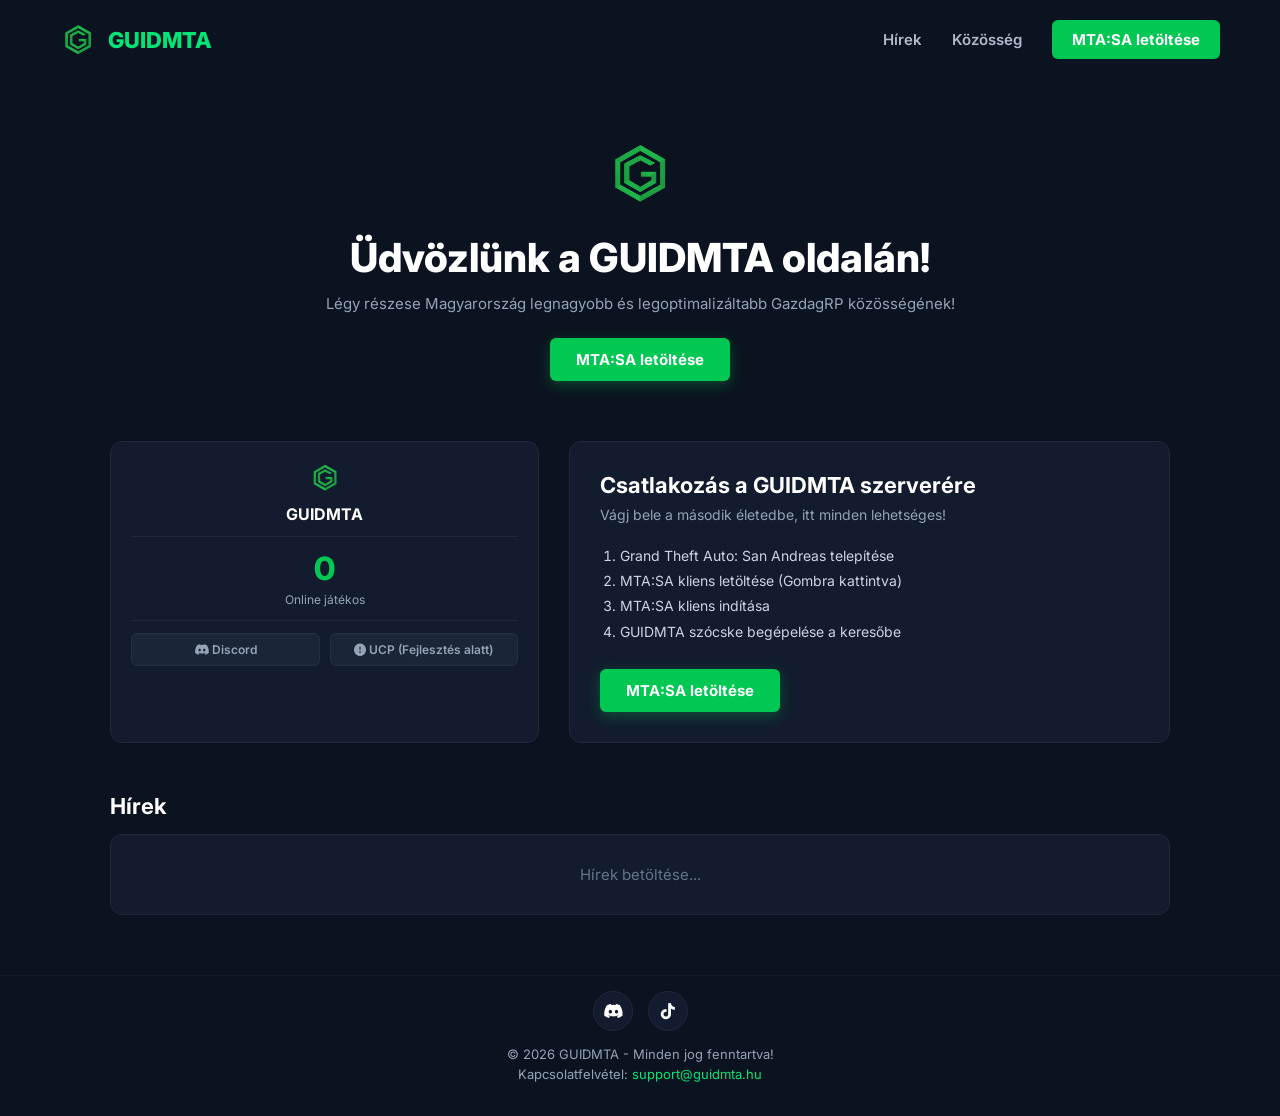
<file: index.html>
<!DOCTYPE html>
<html lang="hu">
<head>
    <meta charset="UTF-8">
    <meta name="viewport" content="width=device-width, initial-scale=1.0">
    <title>GUIDMTA - GazdagRP</title>
    <!-- Google Fonts -->
    <link href="https://fonts.googleapis.com/css2?family=Inter:wght@400;600;700;800&display=swap" rel="stylesheet">
    <!-- FontAwesome az ikonokhoz -->
    <link rel="stylesheet" href="https://cdnjs.cloudflare.com/ajax/libs/font-awesome/6.4.0/css/all.min.css">
    <!-- CSS Stílusfájl -->
    <link rel="stylesheet" href="style.css">
</head>
<body>

    <!-- Felső Navigációs Sáv -->
    <header class="navbar">
        <div class="logo-container">
            <img src="guidmta.png" alt="GUIDMTA Logo" class="logo-img">
            <span class="logo-text">GUIDMTA</span>
        </div>
        <nav class="nav-links">
            <a href="#hirek">Hírek</a>
            <!-- ITT MÓDOSÍTVA: A Közösség gomb a legeslegaljára ugrik -->
            <a href="#kozosseg" class="active">Közösség</a>
            <a href="https://mtasa.com/" target="_blank" class="btn-download">MTA:SA letöltése</a>
        </nav>
    </header>

    <!-- Fő Tartalom (Hero Szekció) -->
    <main class="main-container">
        <section class="hero">
            <img src="guidmta.png" alt="GUIDMTA Logo Nagy" class="hero-logo">
            <h1>Üdvözlünk a GUIDMTA oldalán!</h1>
            <p>Légy részese Magyarország legnagyobb és legoptimalizáltabb GazdagRP közösségének!</p>
            <a href="https://mtasa.com/" target="_blank" class="btn-download-large">MTA:SA letöltése</a>
        </section>

        <!-- Kártyák Szekció -->
        <section class="cards-section">
            <!-- Bal oldali kártya: Státusz és gombok -->
            <div class="card status-card">
                <div class="card-logo-area">
                    <img src="guidmta.png" alt="GUIDMTA Logo" class="card-logo">
                    <h2>GUIDMTA</h2>
                </div>
                <div class="divider"></div>
                <div class="player-count">
                    <!-- Valós játékosszám ID -->
                    <span class="number" id="player-count">0</span>
                    <span class="label">Online játékos</span>
                </div>
                <div class="divider"></div>
                <div class="card-buttons">
                    <a href="https://discord.gg/QNmkbCxYd" target="_blank" class="social-btn"><i class="fa-brands fa-discord"></i> Discord</a>
                    <a href="#" class="social-btn disabled"><i class="fa-solid fa-circle-exclamation"></i> UCP (Fejlesztés alatt)</a>
                </div>
            </div>

            <!-- Jobb oldali kártya: Csatlakozás -->
            <div class="card join-card">
                <h2>Csatlakozás a GUIDMTA szerverére</h2>
                <p class="join-sub">Vágj bele a második életedbe, itt minden lehetséges!</p>
                
                <ol class="steps-list">
                    <li>Grand Theft Auto: San Andreas telepítése</li>
                    <li>MTA:SA kliens letöltése (Gombra kattintva)</li>
                    <li>MTA:SA kliens indítása</li>
                    <li>GUIDMTA szócske begépelése a keresőbe</li>
                </ol>

                <a href="https://mtasa.com/" target="_blank" class="btn-download-large">MTA:SA letöltése</a>
            </div>
        </section>

        <!-- Hírek Szekció -->
        <section class="news-section" id="hirek">
            <h2>Hírek</h2>
            <div class="news-box">
                <p>Hírek betöltése...</p>
            </div>
        </section>
    </main>

    <!-- Lábléc (ID-val ellátva, hogy ide ugorjon a Közösség gomb) -->
    <footer class="footer" id="kozosseg">
        <div class="footer-socials">
            <a href="https://discord.gg/QNmkbCxYd" target="_blank" class="footer-icon discord-icon"><i class="fa-brands fa-discord"></i></a>
            <a href="#" class="footer-icon tiktok-icon"><i class="fa-brands fa-tiktok"></i></a>
        </div>
        <div class="footer-bottom-text">
            <p>&copy; 2026 GUIDMTA - Minden jog fenntartva!</p>
            <p>Kapcsolatfelvétel: <a href="mailto:support@guidmta.hu">support@guidmta.hu</a></p>
        </div>
    </footer>

    <!-- JÁTÉKOSSZÁM LEKÉRDEZŐ SCRIPT -->
    <script>
        const serverIp = '212.73.137.40'; 
        const serverPort = 22206; 

        async function updatePlayerCount() {
            try {
                let response = await fetch(`https://api.gametracker.rs/api/v1/server/info/${serverIp}:${serverPort}`);
                let data = await response.json();
                if(data && data.players) {
                    document.getElementById('player-count').innerText = data.players;
                }
            } catch (error) {
                document.getElementById('player-count').innerText = '0';
            }
        }

        updatePlayerCount();
        setInterval(updatePlayerCount, 60000);
    </script>

</body>
</html>
</file>
<file: style.css>
/* Alap beállítások */
* {
    margin: 0;
    padding: 0;
    box-sizing: border-box;
    font-family: 'Inter', sans-serif;
}

body {
    background-color: #0b1320;
    color: #ffffff;
    min-height: 100vh;
    display: flex;
    flex-direction: column;
}

/* Navigációs sáv */
.navbar {
    display: flex;
    justify-content: space-between;
    align-items: center;
    padding: 20px 60px;
}

.logo-container {
    display: flex;
    align-items: center;
    gap: 12px;
}

.logo-img {
    width: 36px;
    height: 36px;
    object-fit: contain;
}

.logo-text {
    font-size: 22px;
    font-weight: 800;
    color: #00e676;
}

.nav-links {
    display: flex;
    align-items: center;
    gap: 30px;
}

.nav-links a {
    text-decoration: none;
    color: #b0bacc;
    font-size: 15px;
    font-weight: 600;
    transition: color 0.2s;
}

.nav-links a:hover {
    color: #ffffff;
}

.btn-download {
    background-color: #00c853 !important;
    color: #ffffff !important;
    padding: 10px 20px;
    border-radius: 6px;
    font-weight: 700 !important;
}

/* Fő konténer - Visszaállítva szélesre, mint az első képen */
.main-container {
    max-width: 1100px;
    margin: 0 auto;
    width: 100%;
    padding: 20px;
    flex: 1;
}

/* Hero Szekció */
.hero {
    text-align: center;
    padding: 40px 20px 60px 20px;
}

.hero-logo {
    width: 70px;
    height: 70px;
    object-fit: contain;
    margin-bottom: 20px;
}

.hero h1 {
    font-size: 40px;
    font-weight: 800;
    margin-bottom: 12px;
}

.hero p {
    font-size: 15px;
    color: #94a3b8;
    margin-bottom: 25px;
}

.btn-download-large {
    display: inline-block;
    background-color: #00c853;
    color: #ffffff;
    padding: 12px 26px;
    border-radius: 6px;
    font-size: 15px;
    font-weight: 700;
    text-decoration: none;
    box-shadow: 0 4px 14px rgba(0, 200, 83, 0.3);
    transition: background-color 0.2s;
}

.btn-download-large:hover {
    background-color: #00b047;
}

/* Kártyák elrendezése - Visszaállítva az eredeti széles arányra */
.cards-section {
    display: grid;
    grid-template-columns: 1fr 1.4fr;
    gap: 30px;
    margin-bottom: 50px;
}

.card {
    background-color: #121c2e;
    border: 1px solid #1e293b;
    border-radius: 12px;
    padding: 30px;
}

/* Bal kártya (Kicsi maradt, de a doboza szélesebb) */
.status-card {
    padding: 20px;
}

.card-logo-area {
    text-align: center;
}

.card-logo {
    width: 32px;
    height: 32px;
    margin-bottom: 6px;
}

.card-logo-area h2 {
    font-size: 16px;
    font-weight: 700;
}

.divider {
    height: 1px;
    background-color: #1e293b;
    margin: 12px 0;
}

.player-count {
    text-align: center;
}

.player-count .number {
    display: block;
    font-size: 32px;
    font-weight: 800;
    color: #00c853;
}

.player-count .label {
    font-size: 12px;
    color: #94a3b8;
}

.card-buttons {
    display: flex;
    gap: 10px;
}

.social-btn {
    flex: 1;
    background-color: #1a2638;
    color: #94a3b8;
    text-decoration: none;
    padding: 8px 10px;
    border-radius: 6px;
    text-align: center;
    font-size: 12px;
    font-weight: 600;
    border: 1px solid #243044;
    transition: 0.2s;
}

.social-btn:hover {
    background-color: #223046;
    color: #ffffff;
}

/* Jobb kártya tartalom */
.join-card h2 {
    font-size: 22px;
    font-weight: 700;
    margin-bottom: 8px;
}

.join-sub {
    font-size: 14px;
    color: #94a3b8;
    margin-bottom: 20px;
}

.steps-list {
    margin-left: 20px;
    color: #cbd5e1;
    font-size: 14px;
    line-height: 1.8;
    margin-bottom: 25px;
}

/* Hírek szekció */
.news-section {
    margin-bottom: 40px;
}

.news-section h2 {
    font-size: 22px;
    font-weight: 700;
    margin-bottom: 15px;
}

.news-box {
    background-color: #121c2e;
    border: 1px solid #1e293b;
    border-radius: 12px;
    padding: 30px;
    text-align: center;
    color: #64748b;
    font-size: 15px;
}

/* Lábléc / Ikonok feljebb tolva */
.footer {
    text-align: center;
    padding: 15px 30px 30px 30px;
    border-top: 1px solid #121c2e;
}

.footer-socials {
    display: flex;
    justify-content: center;
    gap: 15px;
    margin-bottom: 15px;
}

.footer-icon {
    width: 40px;
    height: 40px;
    background-color: #121c2e;
    border: 1px solid #1e293b;
    border-radius: 50%;
    display: flex;
    align-items: center;
    justify-content: center;
    color: #ffffff;
    text-decoration: none;
    font-size: 16px;
    transition: 0.2s;
}

.footer-icon:hover {
    background-color: #1a2638;
}

.footer-bottom-text p {
    font-size: 13px;
    color: #94a3b8;
    margin-bottom: 4px;
}

.footer-bottom-text a {
    color: #00e676;
    text-decoration: none;
}

/* Reszponzivitás mobilon */
@media (max-width: 768px) {
    .cards-section {
        grid-template-columns: 1fr;
    }
    .navbar {
        padding: 15px 20px;
    }
}
</file>
